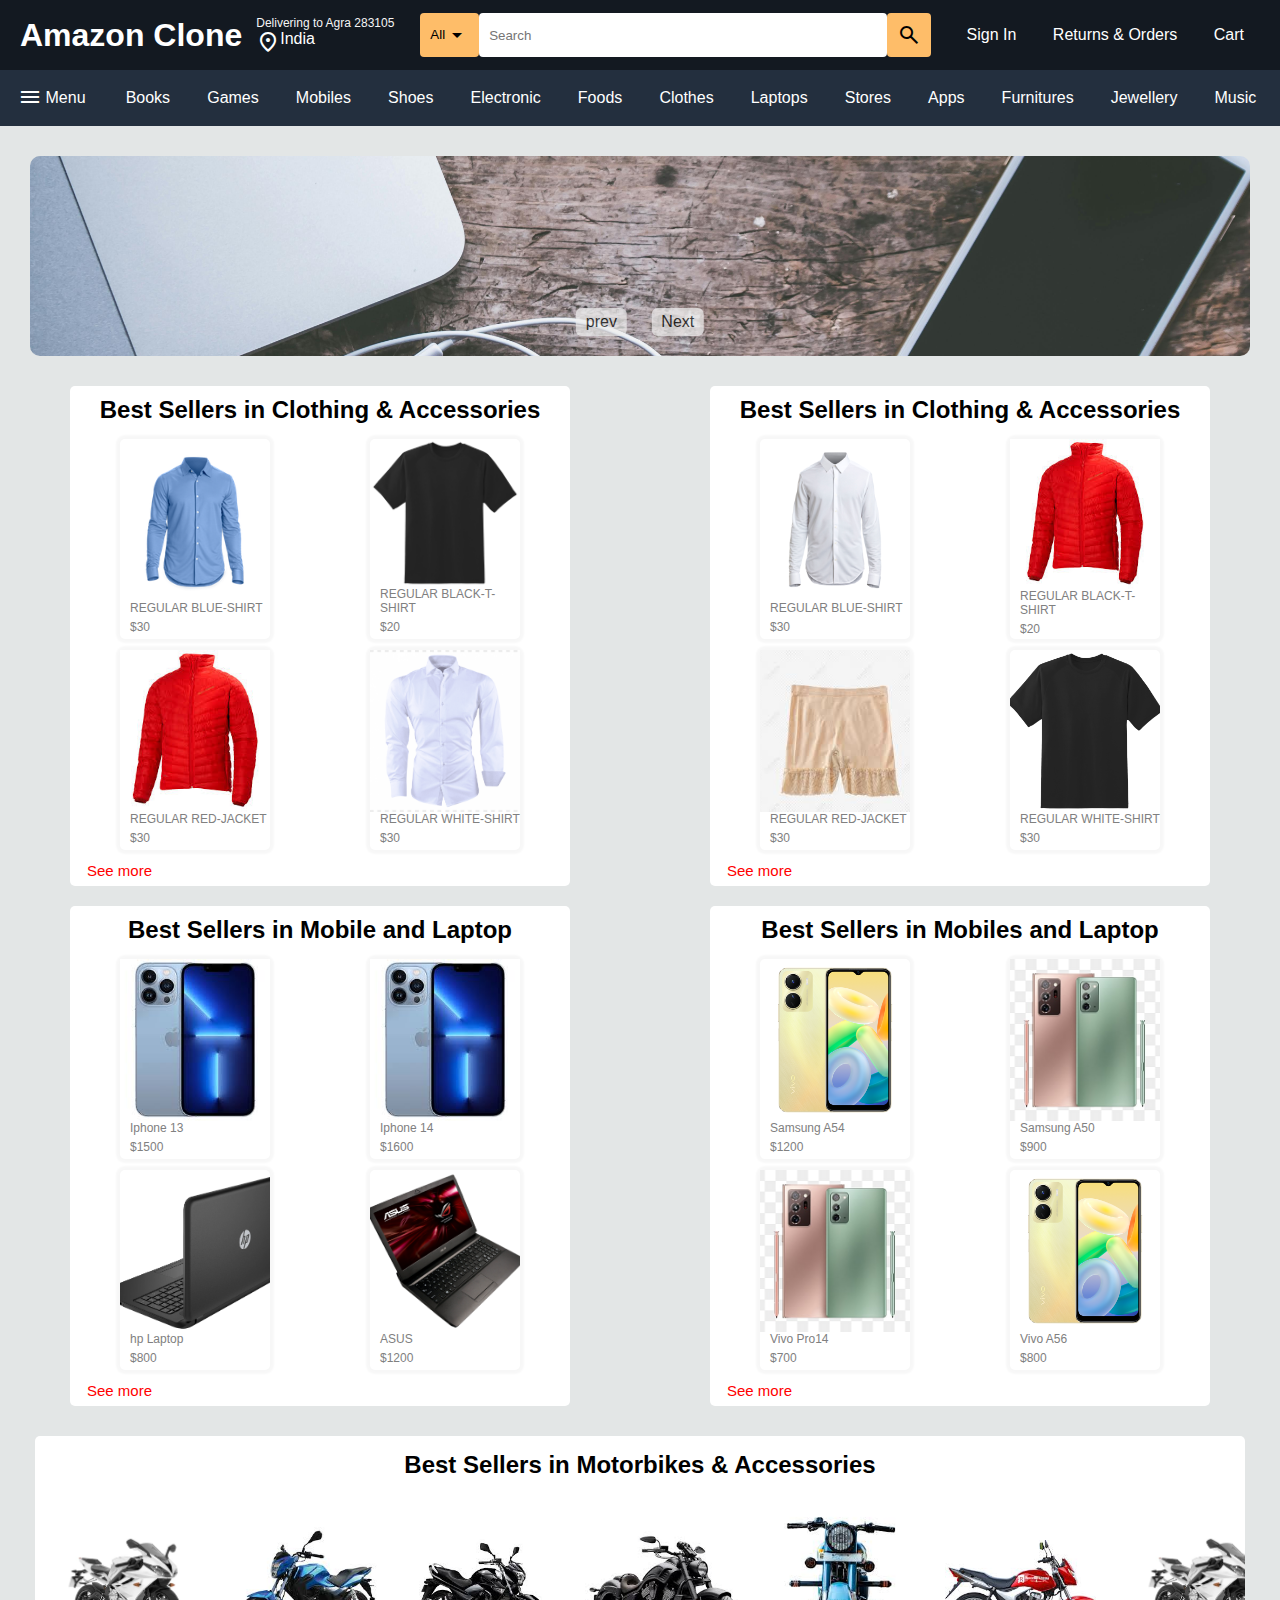
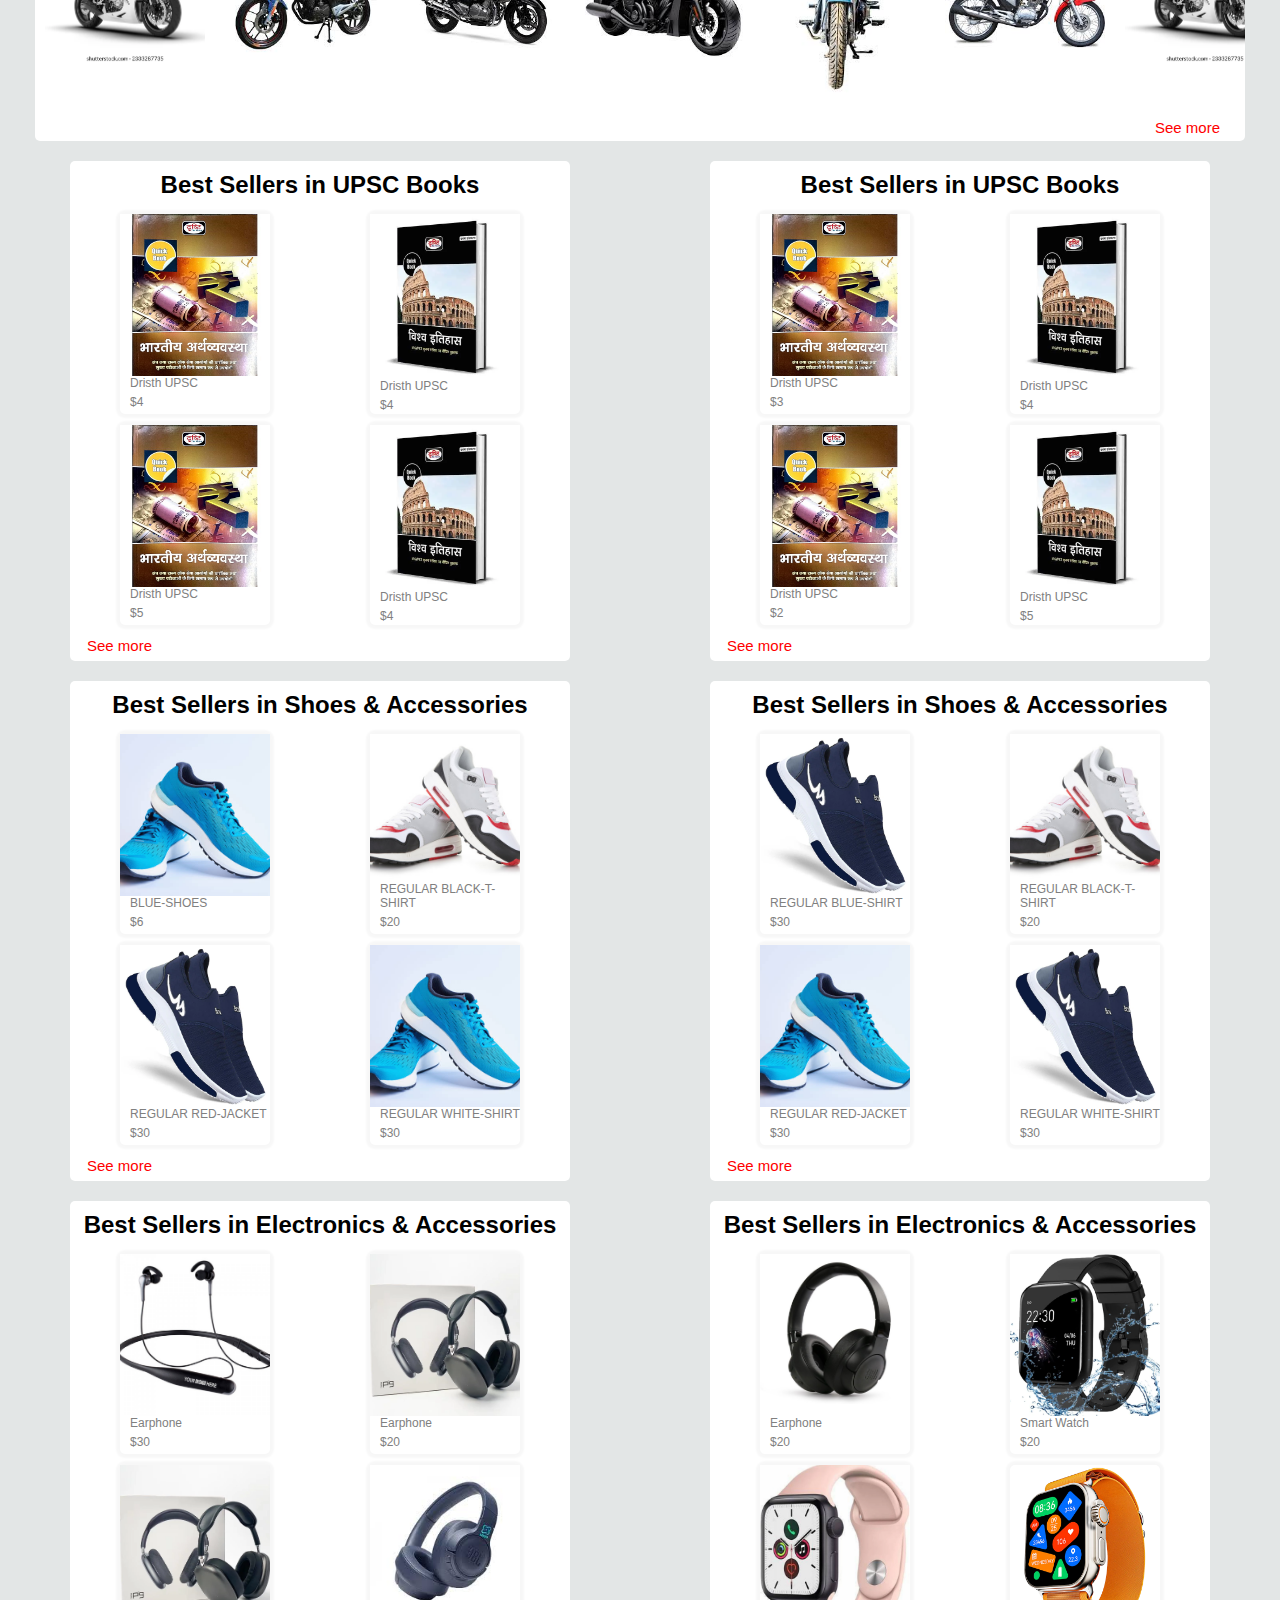
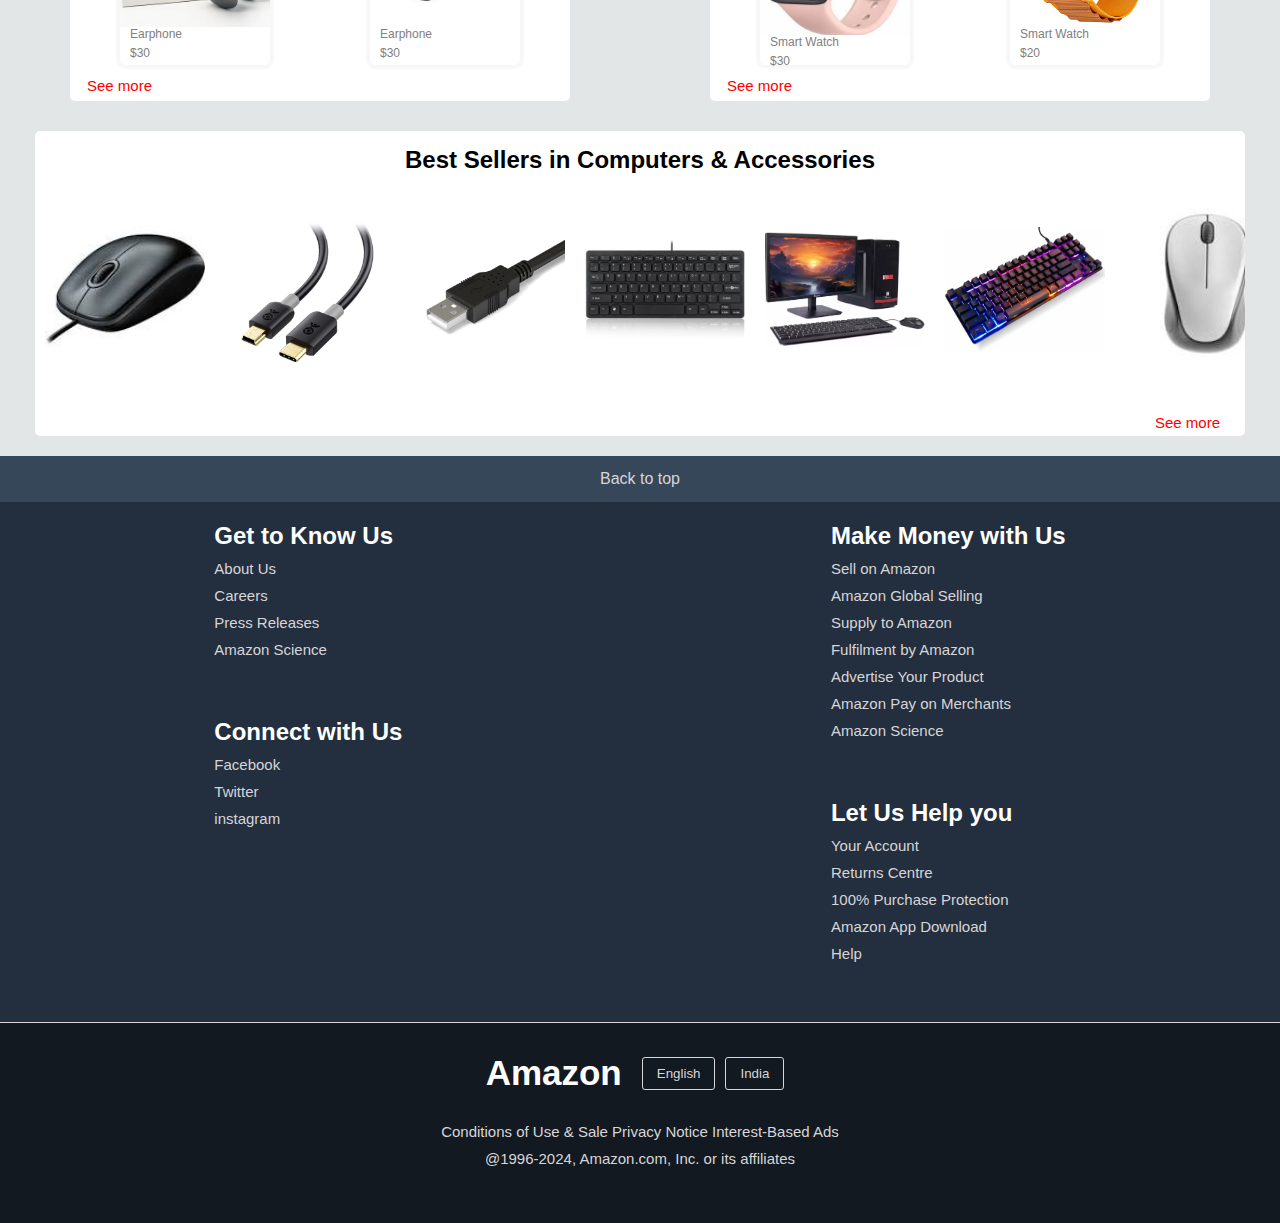
<file: index.html>
<!DOCTYPE html>
<html lang="en">
<head>
    <meta charset="UTF-8">
    <meta name="viewport" content="width=device-width, initial-scale=1.0">
    <title>Amazon Clone</title>
    <link rel="stylesheet" href="style.css">
	<link rel="stylesheet" href="main.css">
    <link rel="stylesheet" href="footer.css">
	<link rel="stylesheet" href="style1.css">
	<link rel="stylesheet" href="login.css">
	<link href="https://fonts.googleapis.com/css2?family=Material+Symbols+Outlined" rel="stylesheet" />
</head>
<body>
    <!-- Header -->
    <header class="header">
        <div class="header__logo">
            <a href="#">Amazon Clone</a>
        </div>
		<div class="header-location">
            <span style="font-size:12px; color: whitesmoke">Delivering to Agra 283105</span>
			<div class="location" style="font-size: 16px; "><span class="material-symbols-outlined">location_on</span>
			<span>India</span></div>
        </div>
        <div class="header__search">
			<button id="itemButt"><p>All</p><span class="material-symbols-outlined">arrow_drop_down</span></button>
            <input type="text" placeholder="Search">
            <button><span class="material-symbols-outlined">search</span></button>
        </div>
        <div class="header__nav">
            <a href="#" id="login-page">Sign In</a>
            <a href="#">Returns & Orders</a>
            <a href="#">Cart</a>
        </div>
    </header>
	<div class="navBar">
		<button id="sidebar"><span class="material-symbols-outlined">menu</span><p style="padding: 4px; font-size: 16px;">Menu</p></button>
		<a href="" class="login_button">Order & Return</a>
		<a href="" class="login_button">Cart</a>
		<a href="" class="login_button" id="test">Sign In</a>
		<a href="">Books</a>
		<a href="">Games</a>
		<a href="">Mobiles</a>
		<a href="">Shoes</a>
		<a href="">Electronic</a>
		<a href="">Foods</a>
		<a href="">Clothes</a>
		<a href="">Laptops</a>
		<a href="">Stores</a>
		<a href="">Apps</a>
		<a href="">Furnitures</a>
		<a href="">Jewellery</a>
		<a href="">Music</a>
	</div>
	
	<div class="items-list">
		<span class="items">All Categories</span>
		<span class="items">Apps & Games</span>
		<span class="items">Books</span>
		<span class="items">Car & Motorbike</span>
		<span class="items">Clothes</span>
		<span class="items">Electronics</span>
		<span class="items">Furniture</span>
		<span class="items">Beauty</span>
		<span class="items">Gift Cards</span>
		<span class="items">Home & Kitchen</span>
		<span class="items">Jewellery</span>
		<span class="items">Kindle Store</span>
		<span class="items">Luggage & Bags</span>
		<span class="items">Music</span>
		<span class="items">Pet Supplies</span>
		<span class="items">Shoes</span>
	</div>
	
    <!-- Main Content -->
    <main class="main">
		<div class="navBar_sidebar">
		<h3> Amazon</h3>
		<button>Sign in</button>
		<div class="line"></div>
		<a href="">Books</a>
		<a href="">Games</a>
		<a href="">Mobiles</a>
		<a href="">Shoes</a>
		<a href="">Electronic</a>
		<a href="">Foods</a>
		<a href="">Clothes</a>
		<a href="">Laptops</a>
		<a href="">Stores</a>
		<a href="">Apps</a>
		<a href="">Furnitures</a>
		<a href="">Jewellery</a>
		<a href="">Music</a>
		<div class="contect_icon">
			
		</div>
	</div>
      <div class="main_slider">
			<div class="slider">
				<div class="slide"><img src="./photo/image3.jpg"></div>
				<div class="slide"><img src="./photo/image2.jpg"></div>
				<div class="slide"><img src="./photo/image1.jpg"></div>
			</div>
			<div class="slider-controls">
				<button class="prev-slide">prev</button>
				<button class="next-slide">Next</button>
			</div>
		</div>
		<div class="main_item">
			<div class="items1">
				<h2>Best Sellers in Clothing & Accessories</h2>
				<div class="cloth_item">
					<div class="image1">
						<img src="./cloth/1.png"/>
						<span>REGULAR BLUE-SHIRT</span>
						<span>$30</span>
					</div>
					<div class="image1">
						<img src="./cloth/2.png"/>
						<span>REGULAR BLACK-T-SHIRT</span>
						<span>$20</span>
					</div>
				</div>
				<div class="cloth_item">
					<div class="image1">
						<img src="./cloth/3.jpeg"/>
						<span>REGULAR RED-JACKET</span>
						<span>$30</span>
					</div>
					<div class="image1">
						<img src="./cloth/4.png"/>
						<span>REGULAR WHITE-SHIRT</span>
						<span>$30</span>
					</div>
				</div>
				<a href="#"> See more</a>
			</div>
			<div class="items1">
				<h2>Best Sellers in Clothing & Accessories</h2>
				<div class="cloth_item">
					<div class="image1">
						<img src="./cloth/5.png"/>
						<span>REGULAR BLUE-SHIRT</span>
						<span>$30</span>
					</div>
					<div class="image1">
						<img src="./cloth/3.jpeg"/>
						<span>REGULAR BLACK-T-SHIRT</span>
						<span>$20</span>
					</div>
				</div>
				<div class="cloth_item">
					<div class="image1">
						<img src="./cloth/8.jpeg"/>
						<span>REGULAR RED-JACKET</span>
						<span>$30</span>
					</div>
					<div class="image1">
						<img src="./cloth/2.png"/>
						<span>REGULAR WHITE-SHIRT</span>
						<span>$30</span>
					</div>
				</div>
				<a href="#"> See more</a>
			</div>
		</div>
		<div class="main_item">
			<div class="items1">
				<h2>Best Sellers in Mobile and Laptop</h2>
				<div class="cloth_item">
					<div class="image1">
						<img src="./mobile/1.jfif"/>
						<span>Iphone 13</span>
						<span>$1500</span>
					</div>
					<div class="image1">
						<img src="./mobile/1.jfif"/>
						<span>Iphone 14</span>
						<span>$1600</span>
					</div>
				</div>
				<div class="cloth_item">
					<div class="image1">
						<img src="./mobile/3.png"/>
						<span>hp Laptop</span>
						<span>$800</span>
					</div>
					<div class="image1">
						<img src="./mobile/4.png"/>
						<span>ASUS</span>
						<span>$1200</span>
					</div>
				</div>
				<a href="#"> See more</a>
			</div>
			<div class="items1">
				<h2>Best Sellers in Mobiles and Laptop</h2>
				<div class="cloth_item">
					<div class="image1">
						<img src="./mobile/8.png"/>
						<span>Samsung A54</span>
						<span>$1200</span>
					</div>
					<div class="image1">
						<img src="./mobile/2.jpg"/>
						<span>Samsung A50</span>
						<span>$900</span>
					</div>
				</div>
				<div class="cloth_item">
					<div class="image1">
						<img src="./mobile/2.jpg"/>
						<span>Vivo Pro14</span>
						<span>$700</span>
					</div>
					<div class="image1">
						<img src="./mobile/8.png"/>
						<span>Vivo A56</span>
						<span>$800</span>
					</div>
				</div>
				<a href="#"> See more</a>
			</div>
		</div>
		<div class="main_item1">
			<div class="items2">
				<h2>Best Sellers in Motorbikes & Accessories</h2>
				<div class="image2">
					<img src="./motor/1.webp"/>
					<img src="./motor/2.jfif"/>
					<img src="./motor/3.jfif"/>
					<img src="./motor/4.jfif"/>
					<img src="./motor/5.jfif"/>
					<img src="./motor/6.jfif"/>
					<img src="./motor/1.webp"/>
				    <img src="./motor/6.jfif"/>
				    <img src="./motor/2.jfif"/>
				</div>
				<a href="#"> See more</a>
			</div>
			</div>
		<div class="main_item">
			<div class="items1">
				<h2>Best Sellers in UPSC Books</h2>
				<div class="cloth_item">
					<div class="image1">
						<img src="./book/1.jpg"/>
						<span>Dristh UPSC</span>
						<span>$4</span>
					</div>
					<div class="image1">
						<img src="./book/8.webp"/>
						<span>Dristh UPSC</span>
						<span>$4</span>
					</div>
				</div>
				<div class="cloth_item">
					<div class="image1">
						<img src="./book/1.jpg"/>
						<span>Dristh UPSC</span>
						<span>$5</span>
					</div>
					<div class="image1">
						<img src="./book/8.webp"/>
						<span>Dristh UPSC</span>
						<span>$4</span>
					</div>
				</div>
				<a href="#"> See more</a>
			</div>
			<div class="items1">
				<h2>Best Sellers in UPSC Books</h2>
				<div class="cloth_item">
					<div class="image1">
						<img src="./book/1.jpg"/>
						<span>Dristh UPSC</span>
						<span>$3</span>
					</div>
					<div class="image1">
						<img src="./book/8.webp"/>
						<span>Dristh UPSC</span>
						<span>$4</span>
					</div>
				</div>
				<div class="cloth_item">
					<div class="image1">
						<img src="./book/1.jpg"/>
						<span>Dristh UPSC</span>
						<span>$2</span>
					</div>
					<div class="image1">
						<img src="./book/8.webp"/>
						<span>Dristh UPSC</span>
						<span>$5</span>
					</div>
				</div>
				<a href="#"> See more</a>
			</div>
		</div>
		<div class="main_item">
			<div class="items1">
				<h2>Best Sellers in Shoes & Accessories</h2>
				<div class="cloth_item">
					<div class="image1">
						<img src="./shoes/1.jpg"/>
						<span>BLUE-SHOES</span>
						<span>$6</span>
					</div>
					<div class="image1">
						<img src="./shoes/5.jpg"/>
						<span>REGULAR BLACK-T-SHIRT</span>
						<span>$20</span>
					</div>
				</div>
				<div class="cloth_item">
					<div class="image1">
						<img src="./shoes/3.webp"/>
						<span>REGULAR RED-JACKET</span>
						<span>$30</span>
					</div>
					<div class="image1">
						<img src="./shoes/1.jpg"/>
						<span>REGULAR WHITE-SHIRT</span>
						<span>$30</span>
					</div>
				</div>
				<a href="#"> See more</a>
			</div>
			<div class="items1">
				<h2>Best Sellers in Shoes & Accessories</h2>
				<div class="cloth_item">
					<div class="image1">
						<img src="./shoes/3.webp"/>
						<span>REGULAR BLUE-SHIRT</span>
						<span>$30</span>
					</div>
					<div class="image1">
						<img src="./shoes/5.jpg"/>
						<span>REGULAR BLACK-T-SHIRT</span>
						<span>$20</span>
					</div>
				</div>
				<div class="cloth_item">
					<div class="image1">
						<img src="./shoes/1.jpg"/>
						<span>REGULAR RED-JACKET</span>
						<span>$30</span>
					</div>
					<div class="image1">
						<img src="./shoes/3.webp"/>
						<span>REGULAR WHITE-SHIRT</span>
						<span>$30</span>
					</div>
				</div>
				<a href="#"> See more</a>
			</div>
		</div>
		<div class="main_item">
			<div class="items1">
				<h2>Best Sellers in Electronics & Accessories</h2>
				<div class="cloth_item">
					<div class="image1">
						<img src="./electr/1.jpg"/>
						<span>Earphone</span>
						<span>$30</span>
					</div>
					<div class="image1">
						<img src="./electr/3.webp"/>
						<span>Earphone</span>
						<span>$20</span>
					</div>
				</div>
				<div class="cloth_item">
					<div class="image1">
						<img src="./electr/3.webp"/>
						<span>Earphone</span>
						<span>$30</span>
					</div>
					<div class="image1">
						<img src="./electr/4.jfif"/>
						<span>Earphone</span>
						<span>$30</span>
					</div>
				</div>
				<a href="#"> See more</a>
			</div>
			<div class="items1">
				<h2>Best Sellers in Electronics & Accessories</h2>
				<div class="cloth_item">
					<div class="image1">
						<img src="./electr/5.jpeg"/>
						<span>Earphone</span>
						<span>$20</span>
					</div>
					<div class="image1">
						<img src="./electr/6.jpg"/>
						<span>Smart Watch</span>
						<span>$20</span>
					</div>
				</div>
				<div class="cloth_item">
					<div class="image1">
						<img src="./electr/7.webp"/>
						<span>Smart Watch</span>
						<span>$30</span>
					</div>
					<div class="image1">
						<img src="./electr/8.webp"/>
						<span>Smart Watch</span>
						<span>$20</span>
					</div>
				</div>
				<a href="#"> See more</a>
			</div>
		</div>
		<div class="main_item1">
			<div class="items2">
				<h2>Best Sellers in Computers & Accessories</h2>
				<div class="image2">
					<img src="./computer/1.jfif"/>
					<img src="./computer/2.jpg"/>
					<img src="./computer/4.jpg"/>
					<img src="./computer/5.webp"/>
					<img src="./computer/6.webp"/>
					<img src="./computer/7.webp"/>
					<img src="./computer/8.jfif"/>
					<img src="./computer/6.webp"/>
					<img src="./computer/2.jpg"/>
				</div>
				<a href="#"> See more</a>
			</div>
			</div>

    </main>

    <!-- Footer -->
    <footer class="footer">
       <div class="move_top"><a href="#">Back to top</a></div>
	   <div class="footer_contect">
		  <div class="contect_top">
		   <div class="contect1">
			  <h2>Get to Know Us</h2>
			  <a href="">About Us</a>
			  <a href="">Careers</a>
			  <a href="">Press Releases</a>
			  <a href="">Amazon Science</a>
		   </div>
		   <div class="contect1">
			<h2>Connect with Us</h2>
			  <a href="">Facebook</a>
			  <a href="">Twitter</a>
			  <a href="">instagram</a>
		   </div>
		 </div>
		 <div class="contect_down">
		   <div class="contect1">
			  <h2>Make Money with Us</h2>
			  <a href="">Sell on Amazon</a>
			  <a href="">Amazon Global Selling</a>
			  <a href="">Supply to Amazon</a>
			  <a href="">Fulfilment by Amazon</a>
			  <a href="">Advertise Your Product</a>
			  <a href="">Amazon Pay on Merchants</a>
			  <a href="">Amazon Science</a>
		   </div>
		   <div class="contect1">
			  <h2>Let Us Help you</h2>
			  <a href="">Your Account</a>
			  <a href="">Returns Centre</a>
			  <a href="">100% Purchase Protection</a>
			  <a href="">Amazon App Download</a>
			  <a href="">Help</a>
		   </div>
		  </div>
	   </div>
		<div class="footer_down">
			<h2>Amazon</h2>
			<button>English</button>
			<button>India</button>
		</div>
		<div class="bottom">
			<p> Conditions of Use & Sale   Privacy Notice   Interest-Based Ads</p>
			<p>@1996-2024, Amazon.com, Inc. or its affiliates
			</p>
		</div>
    </footer>
	<div class="login_body">
	<div class="login-container">
        <h1>Login</h1>
        <form action="#" method="post">
            <div class="input-group">
                <label for="username">Username</label>
                <input type="text" id="username" name="username" required>
            </div>
            <div class="input-group">
                <label for="password">Password</label>
                <input type="password" id="password" name="password" required>
            </div>
            <button type="submit">Login</button>
        </form>
    </div>
	</div>
	<script src="./script.js"></script>
</body>
</html>
</file>
<file: style.css>
/* General Styles */

*{
	margin: 0;
	padding: 0;
	box-sizing: border-box;
}

body {
    margin: 0;
    font-family: Arial, sans-serif;
	width: 100%;
	height: auto;
}

.header {
    background-color: #131921;
    color: #fff;
    padding: 10px 20px;
    display: flex;
    justify-content: space-between;
    align-items: center;
	width: 100%;
	height: auto;
}

.header__logo a {
    color: #fff;
    text-decoration: none;
    font-size: 2em;
    font-weight: bold;
}
.header-location{
	display: flex;
	flex-direction: column;
	padding: 5px;
	margin-left: 8px;
	cursor: pointer;
	border: 1px solid  #131921;
	
}
 .location{
	display: flex;
}
.header-location:hover{
	border: 1px solid white;
	border-radius: 4px;
}
.header__search {
    display: flex;
    flex: 1;
    margin: 0 20px;
}

.header__search input {
    width: 100%;
    padding: 10px;
    border: none;
    border-radius: 4px;
}

.header__search button {
    padding: 10px;
    background-color: #febd69;
    border: none;
    border-radius: 4px;
    cursor: pointer;
	display: flex;	
}
#itemButt p{
	padding-top: 4px;
}
.header__nav a {
    color: #fff;
    margin: 0 10px;
    text-decoration: none;
	border: 1px solid #131921;
	padding: 5px;
}
.header__nav a:hover{
	border: 1px solid white;
	border-radius: 3px;
}
.navBar{
	 background-color: #232f3e;
	 display: flex;
	 flex: 1;
	 justify-content: space-around;
	 align-items: center;
	 padding: 10px;
	 overflow-x: scroll;
	overflow-y: hidden;
	scrollbar-color: #232f3e #232f3e;
	scrollbar-width: none;
}
.navBar button{
	padding: 4px 7px;
	margin-left: -5px;
	 background-color: #232f3e;
    color: white;
	border: none;
	outline: none;
	display: flex;
	border: 1px solid  #232f3e;
}
.navBar .login_button{
	display: none;
	width: 100px;
}

.navBar a{
	text-decoration: none;
	margin-left: 10px;
	color: white;
	padding: 8px;
	border: 1px solid  #232f3e;
}
.navBar a:hover,
.navBar button:hover{
	border: 1px solid white;
	border-radius: 3px;
	
}
.items-list{
	position: absolute;
    top: 58px;
    left: 421px;
    background: white;
    width: 200px;
    height: 300px;
    overflow: auto;
    z-index: 111;
	display: flex;
	flex-direction: column;
	display: none;
}
.items-list .items{
	padding: 8px;
	border: 0 solid;
	width: 100%;
	font-size: 15px;
}
.items-list .items:hover{
	background: blue;
	color: white;
	cursor: pointer;
}
.items-list.active{
	display: block;
	display: flex;
	flex-direction: column;
}
</file>
<file: main.css>
.main{
	width: 100%;
	height: auto;
	position: relative;
	left: 0;
	top: 0;
	display: flex;
	flex-direction: column;
	background: #E3E6E6;
}
.navBar_sidebar{
	width: 250px;
	height: auto;
	box-shadow: 2px 2px 4px -2px rgba(0, 0, 0, 0.25);
	z-index: 111;
	background: white;
	display: none;
	position: absolute;
	left: 0;
	top: 0;
}
.navBar_sidebar a{
	display: block;
	padding: 5px 15px;
	margin-top: 5px;
	text-decoration: none;
	color: black;
	border: 0 solid;
}
.navBar_sidebar button{
	margin-left:90px;
	padding: 5px 8px;
    margin-top: 12px;
    border: none;
    font-size: 16px;
	border-radius: 5px;
}
.navBar_sidebar button:hover,
.navBar_sidebar a:hover{
	background: blue;
	color: white;
}
.navBar_sidebar h3{
	text-align: center;
}
.line{
	width: 100%;
	border: 1px solid rgba(0, 0, 0, 0.25);
	margin: 10px 0;
}
.navBar_sidebar.active{
	animation: slide-in 0.3s ease-in-out;
	display: block;
}
.navBar_sidebar:not(.active){
	animation: slide-out 0.3s ease-in-out forwards;
}
@keyframes slide-in{
	0%{
		transform: translateX(-100%);
	}
	100%{
		transform: translateX(0);
	}
	}
@keyframes slide-out{
	0%{
		transform: translateX(0);
	}
	100%{
		transform: translateX(-100%);
	}
}


.main_slider{
	height: 200px;
	overflow: hidden;
	position: relative;
	margin: 30px;
	border-radius: 10px;
	display: flex;
	flex: 1;
}
.slider{
		display: flex;
		flex: 1;
}
.slide{
	flex: 0 0 100%;
	height: 200px;
}
.slide img{
	width: 100%;
	height: 100%;
	object-fit: cover;
}
.slider-controls{
	position: absolute;
	left: 50%;
	bottom: 20px;
	transform: translate(-50%);
}
.prev-slide,
.next-slide{
	margin: 0 10px;
	padding: 5px 10px;
    border: none;
    color: black;
    font-size: 16px;
    opacity: 0.7;
    border-radius: 6px;
	cursor: pointer;
}
.prev-slide:hover,
.next-slide:hover{
	opacity: 1;
}

.main_item{
	width: 100%;
	height: 500px;
	display: flex;
	align-items: center;
	justify-content: space-around;
	margin-bottom: 20px;
}
.main_item .items1{
	display: flex;
	flex-wrap: wrap;
	flex-direction: column;
	width: 500px;
	height: 500px;
	box-sizing: border-box;
	background: white;
	border-radius: 5px;
	
}
.items1 h2{
	margin: 10px;
	text-align: center;
}
.items1 a{
	padding: 7px;
	margin-left: 10px;
	text-decoration: none;
	font-size: 15px;
	color: red;
}
.items1 a:hover{
	color: blue;
}
.cloth_item{
	display: flex;
	align-items: center;
	justify-content: space-around;
	flex: 1;
	height: 200px;
}			
.items1 .image1{
	width: 150px;
	height: 200px;
	display: flex;
	flex-direction: column;
	border: none;
	background: white;
	border-radius: 5px;
	box-shadow: 0 0 2px 4px rgba(0,0,0,0.03);
	margin: 10px;
	cursor: pointer;
	object-fit: cover;
	
}
.image1 img{
	object-fit:cover;
	width: 100%;
	height: 170px
}
.image1 span{
	padding: 0 0 5px 10px;
    font-size: 12px;
	color: grey;
	font-weight: 500;
	cursor: pointer;
}	
.main_item1{
	width: 100%;
	height: 305px;
	display: flex;
	margin-bottom: 30px;
	box-sizing: border-box;
}
.main_item1 .items2{
	display: flex;
	flex-direction: column;
	flex: 1;
	height: 100%;
	box-sizing: border-box;
	background: white;
	border-radius: 5px;
	margin: 10px 35px;
}
.items2 h2{
	margin: 15px;
	text-align: center; 
}
.items2 a{
	padding: 5px 25px;
	text-decoration: none;
	font-size: 15px;
	text-align: right;
	width:100%;
	color: red;
}
.items2 a:hover{
	color: blue;
}
.items2 .image2{
	display: flex;
	flex-direction: column;
	flex-wrap: wrap;
	overflow-x: scroll;
	overflow-y: hidden;
	scrollbar-width: thin;
}
.items2 .image2 img{
	width: 160px;
	height: 200px;
	display: flex;
	border: none;
	background: white;
	border-radius: 5px;
	cursor: pointer;
	object-fit: contain;
	margin: 0 10px;
}
</file>
<file: footer.css>
footer{
	width: 100%;
	height:auto;
	display: flex;
	flex-direction: column;
}
.move_top{
	width: 100%;
}

.move_top a{
	display: block;
	height: 100%;
	text-align: center;
	padding: 14px;
	font-size: 16px;
	color:  #D7D5D8;;
	text-decoration: none;
	background: #37475A;
}
.move_top a:hover{
	color: white;
	background: #425165;
}
.footer_contect{
	width: 100%;
    height: auto;
    display: flex;
    justify-content: space-around;
	padding-top: 20px;
	background: #232F3E;
	border-bottom: 1px solid #D7D5D8;
}
.contect1{
	display: flex; 
	flex-direction: column;
	background: #232F3E;
	margin-bottom: 60px;
}
.contect1 a{
	text-decoration: none;
	margin-top: 10px;
	color: #D7D5D8;
	font-size: 15px;
}
.contect1 h2{
	color: white;
}
.contect1 a:hover{
	text-decoration: underline;
	color: white;
}
.footer_down{
	width: 100%;
	display: flex;
	justify-content: center;
	align-items: center;
	height: 100px;
	background: #131921;
}
.footer_down h2{
	margin-right: 20px;
	color: white;
	font-size: 35px;
}
.footer_down button{
	margin-right: 10px;
	padding: 8px 14px;
	background: #131921;
	color: #D7D5D8;
	border: 1px solid #D7D5D8;
	border-radius: 3px;
}
.footer_down button:hover{
	cursor: pointer;
	background: #232F3E;
	color:white;
}
.bottom{
	background: #131921;
	text-align: center;
	height: 100px;
}
.bottom p{
	color: #D7D5D8;
	margin-bottom:10px;
	font-size: 15px;
}
</file>
<file: style1.css>
@media screen and (max-width:1000px){
	.items2 a{
		margin: 10px 0px;
	}

	.items1 a{
		padding-left: 25px;
	}

	.main_item .items1{
		height: 550px;
		margin: 0px 5px;
	}

	.main_item{	
		height: auto;
	}
}

@media screen and (max-width:600px){
	.header{
		display: flex;
		flex-direction: column;
        justify-content: center;
        align-items: center;
	}
	.header__nav{
		display: none;
		
	}
	.navBar .login_button{
		display: block;	
	}

	.items-list{
	    position: absolute;
		top: 140px;
		left: 65px;
		background: white;
		width: 200px;
		height: 300px;
		overflow: auto;
		display: flex;
		flex-direction: column;
		display: none;
	}
	.main_item{
		width: 100%;
		height: auto;
		display: flex;
		flex-direction: column;
		align-items: center;
		justify-content: center;
	}
	.main_item .items1{
		display: flex;
		flex-wrap: wrap;
		flex-direction: column;
		width: 380px;
		height: 500px;
		box-sizing: border-box;
		background: white;
		border-radius: 5px;
		margin-bottom: 20px;
	}
	.items1 h2{
		margin: 10px 20px;
		font-size: 18px;
	}
	.items1 a{
		padding: 7px;
		margin-left: 10px;
		text-decoration: none;
		font-size: 15px;
	}
	.cloth_item{
		display: flex;
		align-items: center;
		justify-content: center;
		flex: 1;
		height: 200px;
	}			
	.items1 .image1{
		width: 150px;
		height: 200px;
		display: flex;
		flex-direction: column;
		border: none;
		background: white;
		border-radius: 5px;
		box-shadow: 0 0 2px 4px rgba(0,0,0,0.03);
		margin: 10px;
		cursor: pointer;
		object-fit: cover;
	
	}
	.image1 img{
		object-fit:cover;
		width: 100%;
		height: 170px
	}
	.image1 span{
		padding: 0 0 5px 10px;
		font-size: 12px;
		color: grey;
		font-weight: 500;
		cursor: pointer;
	}	

	.main_item1{
		width: 100%;
		height: 300px;
		display: flex;
		margin-bottom: 30px;
		box-sizing: border-box;
	}
	.main_item1 .items2{
		display: flex;
		flex-direction: column;
		flex: 1;
		height: 100%;
		box-sizing: border-box;
		background: white;
		border-radius: 5px;
		margin: 0 10px 20px 10px;
	}
	.items2 h2{
		margin: 15px;
	}
	.items2 a{
		padding: 7px;
		padding-right: 15px;
		text-decoration: none;
		font-size: 15px;
		text-align: right;
		width:100%;
	}

	.items2 .image2{
		display: flex;
		flex-direction: column;
		flex-wrap: wrap;
		overflow-x: scroll;
		overflow-y: hidden;
	}
	.items2 .image2 img{
		width: 160px;
		height: 200px;
		display: flex;
		border: none;
		background: white;
		border-radius: 5px;
		cursor: pointer;
		object-fit: contain;
		margin: 0 10px;
	}
	
	.footer_contect{
		width: 100%;
		height: auto;
		display: flex;
		flex-direction: column;
		justify-content: space-around;
		padding-top: 20px;
		background: #232F3E;
		border-bottom: 1px solid #D7D5D8;
	}
	.contect_top{
		display: flex;
		justify-content: space-around;
		width: 100%;
		height: auto;
	}
	.contect_down{
		display: flex;
		justify-content: space-around;
		width: 100%;
		height: auto;
	}
	.contect1{
		display: flex; 
		background: #232F3E;
		margin-bottom: 60px;
	}
	.contect1 a{
		text-decoration: none;
		margin-top: 10px;
		color: #D7D5D8;
		font-size: 12px;
	}
	.contect1 h2{
		font-size: 18px;
	}
	.login_body{
		width: 100%;
		height: 100vh;
		position: absolute;
		top: 0;
		left: 0;
		background: rgba(0,0,0,0.25);
		display: none;
	}
	.login_body.active{
		display: flex;
		position: absolute;
		top: 261px;
		left: -20px;
		margin: 0 10px;
	}
	.login-container {
		background: #fff;
		padding: 2rem;
		border-radius: 8px;
		box-shadow: 0 0 10px rgba(0, 0, 0, 0.1);
		flex:1;
		height: 350px;
		position: relative;
		top: 0;
		left: 0;
	}
}
</file>
<file: login.css>
.login_body{
	width: 100%;
	height: 100vh;
	position: absolute;
	top: 125px;
	left: 0;
	background: rgba(0,0,0,0.25);
	display: none;
}
.login_body.active{
	display: flex;
    align-items: flex-start;
    justify-content: flex-end;
}
.login-container {
    background: #fff;
    padding: 2rem;
    border-radius: 8px;
    box-shadow: 0 0 10px rgba(0, 0, 0, 0.1);
    max-width: 400px;
    width: 100%;
	position: relative;
	top: -55px;
	right: 50px;
}

h1 {
    margin-bottom: 1.5rem;
    color: #333;
    text-align: center;
}

.input-group {
    margin-bottom: 1rem;
}

.input-group label {
    display: block;
    margin-bottom: 0.5rem;
    color: #555;
}

.input-group input {
    width: 100%;
    padding: 0.75rem;
    border: 1px solid #ddd;
    border-radius: 4px;
}

form button {
    width: 100%;
    padding: 0.75rem;
    background-color: #007bff;
    border: none;
    border-radius: 4px;
    color: #fff;
    font-size: 1rem;
    cursor: pointer;
}

form button:hover {
    background-color: #0056b3;
}
</file>
